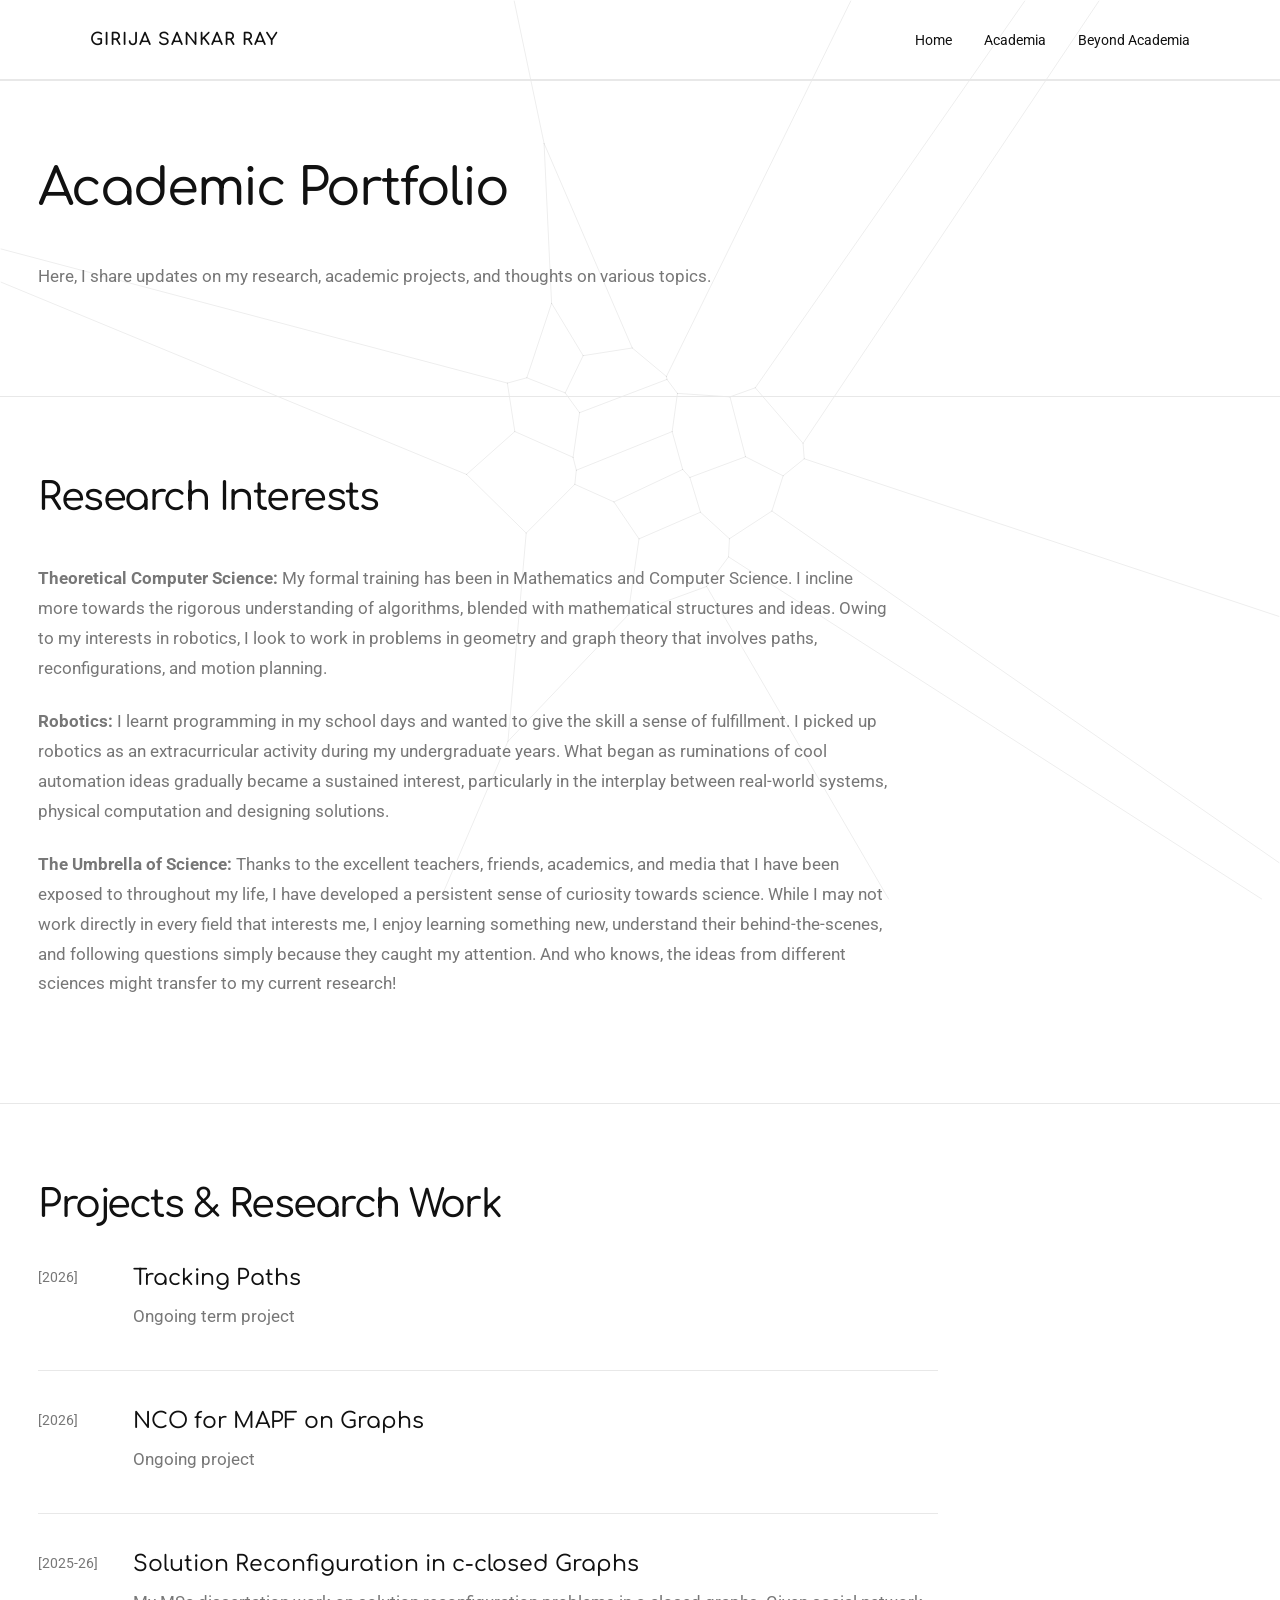
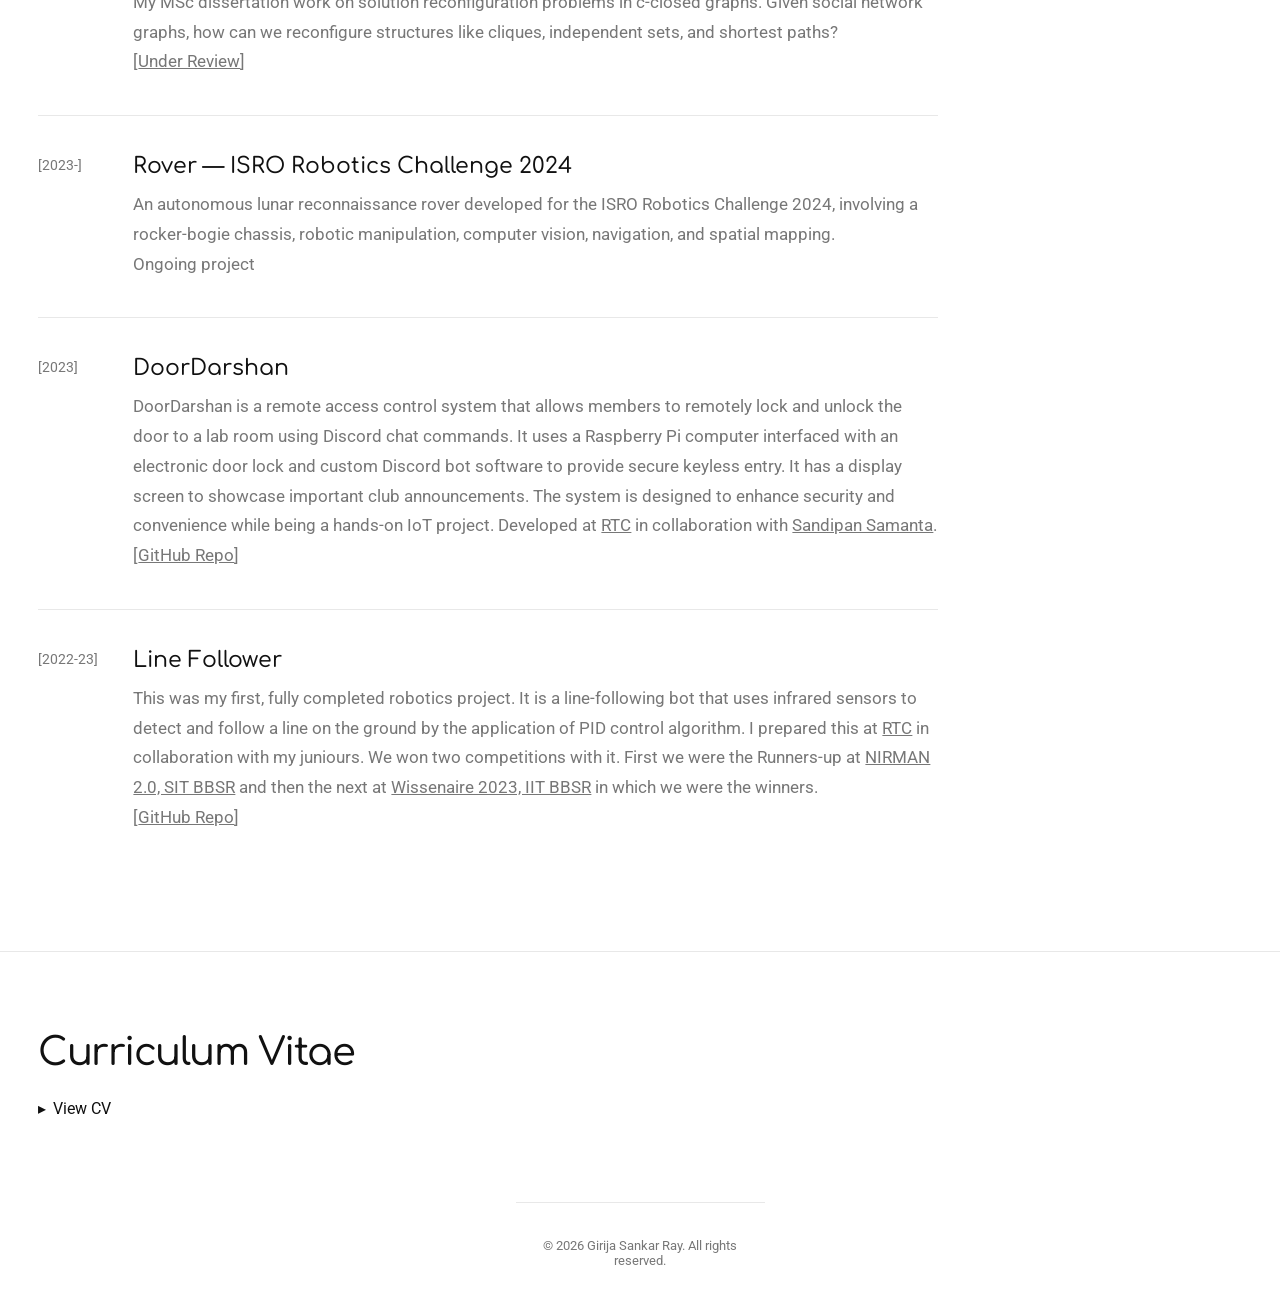
<file: academia.html>
<!DOCTYPE html>
<html lang="en">
<head>
    <meta charset="UTF-8">
    <meta name="viewport" content="width=device-width, initial-scale=1.0">
    <title>Academia — Girija Sankar Ray</title>
    <script>
        document.documentElement.classList.add("js", "no-intro");
    </script>
    <canvas id="backgroundCanvas" aria-hidden="true"></canvas>
    <link rel="preconnect" href="https://fonts.googleapis.com">
    <link rel="preconnect" href="https://fonts.gstatic.com" crossorigin>
    <link href="https://fonts.googleapis.com/css2?family=Comfortaa:wght@400;500;600;700&family=Roboto:wght@400;500;700&display=swap" rel="stylesheet">
    <link rel="stylesheet" href="style.css">
</head>
<body>
    <div id="website">
        <nav>
            <a class="logo" href="index.html" data-intro="replay">
                GIRIJA SANKAR RAY
            </a>
            <div class="nav-links">
                <a href="index.html" data-intro="skip">Home</a>
                <a>Academia</a>
                <a href="beyond_academia.html">Beyond Academia</a>
            </div>
        </nav>
        <main>
            <section class="content about-section">
                <h2>Academic Portfolio</h2>
                <div class="about-text">
                    <p>
                        Here, I share updates on my research, academic projects, and thoughts on various topics.
                    </p>
                </div>
            </section>

            <section class="content interests-section section-small-title" id="research-interests">
                <h2>Research Interests</h2>
                <div class="about-text">
                    <p>
                        <strong>Theoretical Computer Science:</strong>
                        My formal training has been in Mathematics and Computer Science. I incline more towards the rigorous understanding of algorithms, blended with mathematical structures and ideas. Owing to my interests in robotics, I look to work in problems in geometry and graph theory that involves paths, reconfigurations, and motion planning.

                    <p>
                        <strong>Robotics:</strong>
                        I learnt programming in my school days and wanted to give the skill a sense of fulfillment. I picked up robotics as an extracurricular activity during my undergraduate years. 
                        What began as ruminations of cool automation ideas gradually became a sustained interest, particularly in the interplay between real-world systems, physical computation and designing solutions.
                    </p>

                    <p>
                        <strong>The Umbrella of Science:</strong>
                        Thanks to the excellent teachers, friends, academics, and media that I have been exposed to throughout my life, I have developed a persistent sense of curiosity towards science. 
                        While I may not work directly in every field that interests me, I enjoy learning something new, understand their behind-the-scenes, and following questions simply because they caught my attention. 
                        And who knows, the ideas from different sciences might transfer to my current research!
                    </p>
                </div>
            </section>

            <section class="content interests-section section-small-title" id="projects">
                <h2>Projects & Research Work</h2>
                <div class="projects-list">
                    <div class="project">
                        <span class="project-year">[2026]</span>
                        <div class="project-details">
                            <h3>Tracking Paths</h3>
                            <p>
                                Ongoing term project
                            </p>
                        </div>
                    </div>

                    <div class="project">
                        <span class="project-year">[2026]</span>
                        <div class="project-details">
                            <h3>NCO for MAPF on Graphs</h3>
                            <p>
                                Ongoing project
                            </p>
                        </div>
                    </div>

                    <div class="project">
                        <span class="project-year">[2025-26]</span>
                        <div class="project-details">
                            <h3>Solution Reconfiguration in c-closed Graphs</h3>
                            <p>
                                My MSc dissertation work on solution reconfiguration problems in c-closed graphs. 
                                Given social network graphs, how can we reconfigure structures like cliques, independent sets, and shortest paths? 
                                <br>
                                [<a>Under Review</a>]
                            </p>
                        </div>
                    </div>

                    <div class="project">
                        <span class="project-year">[2023-]</span>
                        <div class="project-details">
                            <h3>Rover — ISRO Robotics Challenge 2024</h3>
                            <p>
                                An autonomous lunar reconnaissance rover developed for the ISRO Robotics Challenge 2024, involving a rocker-bogie chassis, robotic manipulation, computer vision, navigation, and spatial mapping.
                                <br>
                                Ongoing project
                            </p>
                        </div>
                    </div>

                    <div class="project">
                        <span class="project-year">[2023]</span>
                        <div class="project-details">
                            <h3>DoorDarshan</h3>
                            <p>
                                DoorDarshan is a remote access control system that allows members to remotely lock and unlock the door to a lab room using Discord chat commands.
                                It uses a Raspberry Pi computer interfaced with an electronic door lock and custom Discord bot software to provide secure keyless entry. It has a display screen to showcase important club announcements. 
                                The system is designed to enhance security and convenience while being a hands-on IoT project. 
                                Developed at <a href="https://rtcniser.github.io/">RTC</a> in collaboration with  <a href="https://sandipan04.github.io/webpage/">Sandipan Samanta</a>.

                                <br>
                                [<a href="https://github.com/rtcniser/2023-24_DoorDarshan_CONCLUDED">GitHub Repo</a>]
                            </p>
                        </div>
                    </div>

                    <div class="project">
                        <span class="project-year">[2022-23]</span>
                        <div class="project-details">
                            <h3>Line Follower</h3>
                            <p>
                                This was my first, fully completed robotics project. It is a line-following bot that uses infrared sensors to detect and follow a line on the ground by the application of PID control algorithm.
                                I prepared this at <a href="https://rtcniser.github.io/">RTC</a> in collaboration with my juniours. 
                                We won two competitions with it. 
                                First we were the Runners-up at <a href="https://www.nirmansilicon.tech/">NIRMAN 2.0, SIT BBSR</a> and then the next at <a href="https://www.wissenaire.org/">Wissenaire 2023, IIT BBSR</a> in which we were the winners.
                                
                                <br>
                                [<a href="https://github.com/rtcniser/2022-23_Line_Follower_CONCLUDED">GitHub Repo</a>]
                            </p>
                        </div>
                    </div>
                </div>
            </section>

            <section class="content interests-section section-small-title" id="cv">
                <h2>Curriculum Vitae</h2>
                <details class="cv-dropdown">
                    <summary>View CV</summary>
                    <div class="cv-dropdown-content">
                        <div class="cv-section">
                            <iframe
                                src="https://docs.google.com/document/d/e/2PACX-1vSOzRqZtQ1786v-tIVl4N-MffP04DRNLeabTEtjBisMcMFezT-Qp79ZKiBydrjQfqysUwbfd3BotojJ/pub"
                                title="Curriculum Vitae"
                                frameborder="1">
                            </iframe>
                        </div>
                    </div>
                </details>
            </section>
        </main>

        <div id="footer"></div>
    </div>

    <script src="script.js"></script>
</body>
</html>
</file>
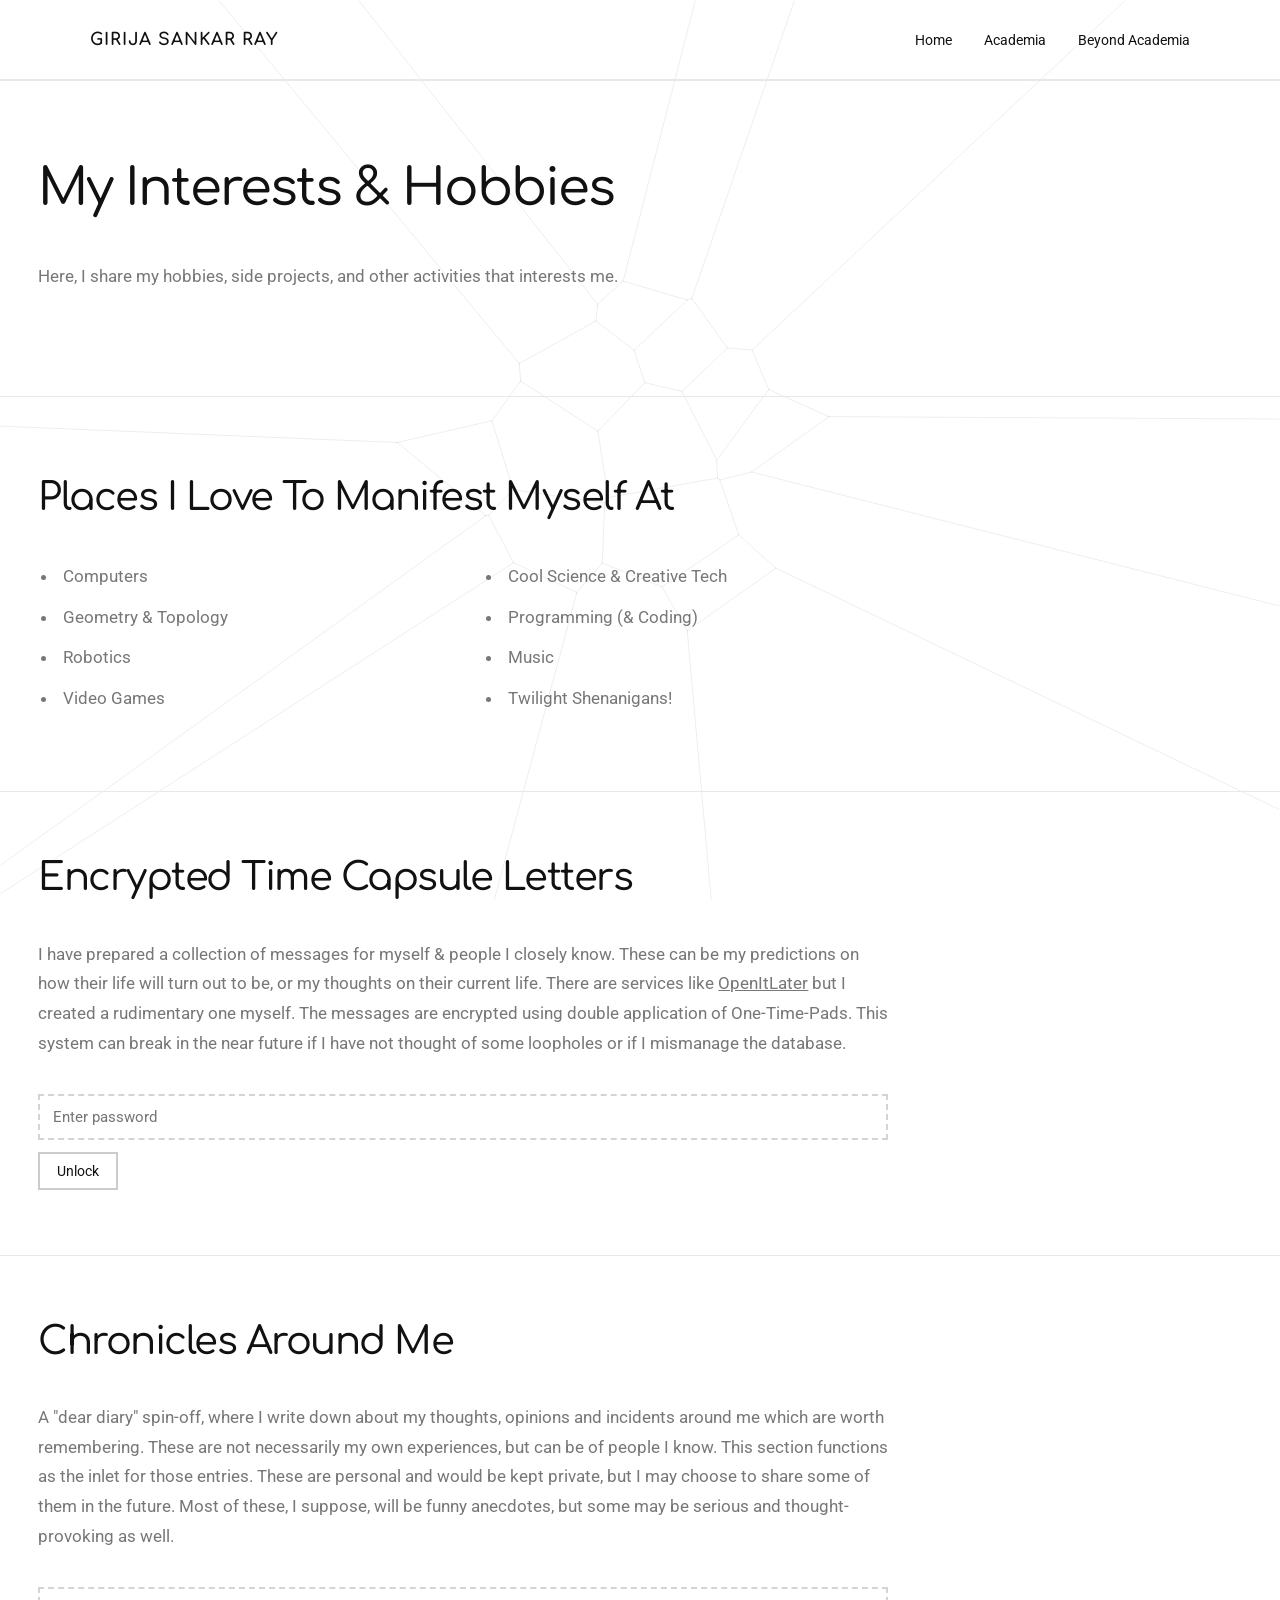
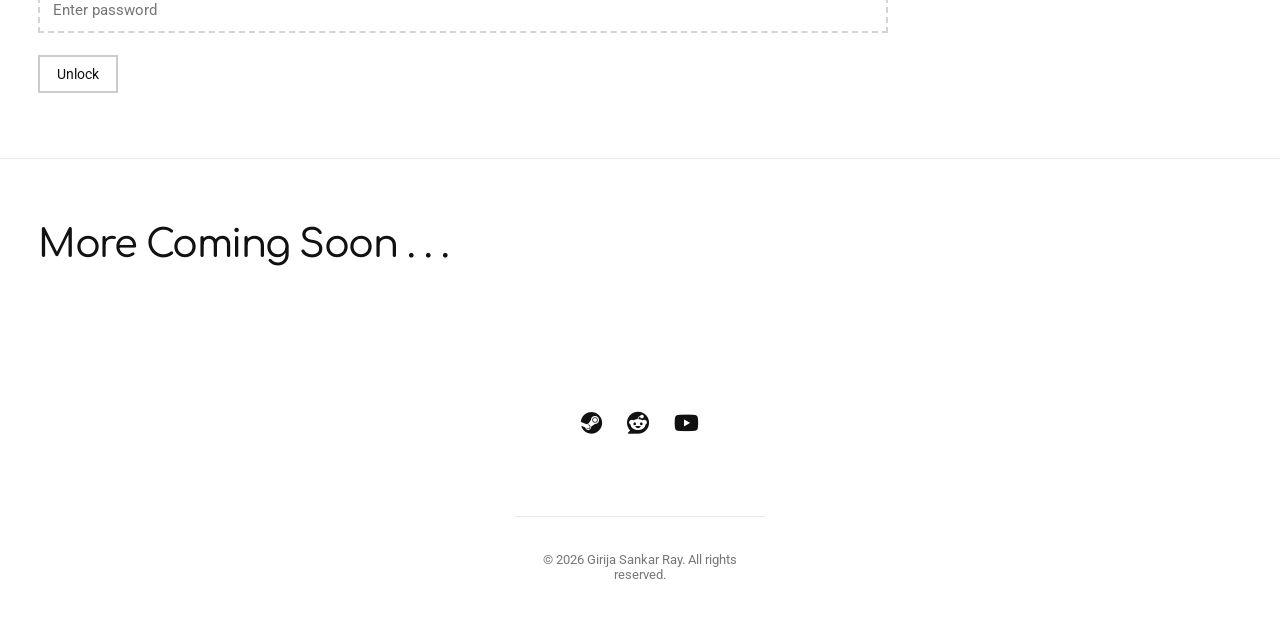
<file: beyond_academia.html>
<!DOCTYPE html>
<html lang="en">
<head>
    <meta charset="UTF-8">
    <meta name="viewport" content="width=device-width, initial-scale=1.0">
    <title>Beyond Academia — Girija Sankar Ray</title>

    <script>
        document.documentElement.classList.add("js", "no-intro");
    </script>

    <link rel="preconnect" href="https://fonts.googleapis.com">
    <link rel="preconnect" href="https://fonts.gstatic.com" crossorigin>
    <link href="https://fonts.googleapis.com/css2?family=Comfortaa:wght@400;500;600;700&family=Roboto:wght@400;500;700&display=swap" rel="stylesheet">
    <link rel="stylesheet" href="style.css">
    <link rel="stylesheet" href="https://cdnjs.cloudflare.com/ajax/libs/font-awesome/6.7.2/css/all.min.css">
</head>

<body>
    <canvas id="backgroundCanvas" aria-hidden="true"></canvas>

    <div id="website">
        <nav>
            <a class="logo" href="index.html" data-intro="replay">
                GIRIJA SANKAR RAY
            </a>
            <div class="nav-links">
                <a href="index.html" data-intro="skip">Home</a>
                <a href="academia.html">Academia</a>
                <a>Beyond Academia</a>
            </div>
        </nav>

        <main>
            <section class="content about-section">
                <h2>My Interests &amp; Hobbies</h2>

                <div class="about-text">
                    <p>
                        Here, I share my hobbies, side projects, and other activities that interests me.
                    </p>
                </div>
            </section>

            <section class="content interests-section section-small-title">
                <h2>Places I Love To Manifest Myself At </h2>

                <ul>
                    <li>Computers</li>
                    <li>Cool Science &amp; Creative Tech</li>
                    <li>Geometry &amp; Topology</li>
                    <li>Programming (&amp; Coding)</li>
                    <li>Robotics</li>
                    <li>Music</li>
                    <li>Video Games</li>
                    <li>Twilight Shenanigans!</li>
                </ul>
            </section>

            <section class="content interests-section section-small-title" id="time-capsule">
                <h2>Encrypted Time Capsule Letters</h2>

                <div class="about-text">
                    <p>
                        I have prepared a collection of messages for myself &amp; people I closely know. These can be my predictions on how their life will turn out to be, or my thoughts on their current life.
                        There are services like <a href="openitlater.com">OpenItLater</a> but I created a rudimentary one myself. The messages are encrypted using double application of One-Time-Pads.
                        This system can break in the near future if I have not thought of some loopholes or if I mismanage the database.
                    </p>

                    <div id="capsule">
                        <div id="capsule-gate">
                            <input type="password" id="capsule-password" placeholder="Enter password" autocomplete="off">
                            <button id="capsule-unlock">Unlock</button>
                            <p id="capsule-gate-status"></p>
                        </div>

                        <div id="capsule-content">
                            <div id="capsule-actions">
                                <button id="capsule-write-button">Write a Letter</button>
                                <button id="capsule-open-button">Open a Letter</button>
                            </div>

                            <div id="capsule-write">
                                <h3>Write a Letter</h3>

                                <textarea id="capsule-message" placeholder="Write your message..."></textarea>
                                <p id="capsule-message-length">Message length (Max 300 characters): 0 / 300</p>

                                <label for="capsule-key-1">Key 1</label>
                                <input type="text" id="capsule-key-1" inputmode="numeric" autocomplete="off">

                                <label for="capsule-key-2">Key 2</label>
                                <input type="text" id="capsule-key-2" inputmode="numeric" autocomplete="off">

                                <button id="capsule-generate-keys">Generate Keys</button>

                                <label for="capsule-name">Name</label>
                                <input type="text" id="capsule-name" autocomplete="off">

                                <label for="capsule-opening-date">Promised Opening Date</label>
                                <input type="date" id="capsule-opening-date">

                                <button id="capsule-encrypt">Encrypt &amp; Store</button>
                                <p id="capsule-write-status"></p>
                            </div>

                            <div id="capsule-open">
                                <h3>Open a Letter</h3>

                                <label for="capsule-search-name">Name</label>
                                <input type="text" id="capsule-search-name" autocomplete="off">

                                <button id="capsule-search">Search</button>

                                <div id="capsule-search-result">
                                    <p>Encrypted message</p>

                                    <textarea id="capsule-ciphertext" readonly></textarea>

                                    <label for="capsule-decrypt-key-1">Key 1</label>
                                    <input type="text" id="capsule-decrypt-key-1" inputmode="numeric" autocomplete="off">

                                    <label for="capsule-decrypt-key-2">Key 2</label>
                                    <input type="text" id="capsule-decrypt-key-2" inputmode="numeric" autocomplete="off">

                                    <button id="capsule-decrypt">Decrypt</button>
                                    <p id="capsule-open-status"></p>
                                    <div id="capsule-message-result"></div>
                                </div>
                            </div>
                        </div>
                    </div>
                </div>
            </section>

            <section class="content interests-section section-small-title" id="chronicles">
                <h2>Chronicles Around Me</h2>

                <div class="about-text">
                    <p>
                        A "dear diary" spin-off, where I write down about my thoughts, opinions and incidents around me which are worth remembering.
                        These are not necessarily my own experiences, but can be of people I know.
                        This section functions as the inlet for those entries. These are personal and would be kept private, but I may choose to share some of them in the future.
                        Most of these, I suppose, will be funny anecdotes, but some may be serious and thought-provoking as well.
                    </p>

                    <div id="chronicle">
                        <div id="chronicle-gate">
                            <input type="password" id="chronicle-password" placeholder="Enter password" autocomplete="off">
                            <button id="chronicle-unlock">Unlock</button>
                            <p id="chronicle-gate-status"></p>
                        </div>

                        <div id="chronicle-content">
                            <h3>Write a Chronicle</h3>

                            <label for="chronicle-date">Date</label>
                            <input type="date" id="chronicle-date">

                            <label for="chronicle-title">Title</label>
                            <input type="text" id="chronicle-title" autocomplete="off">

                            <label for="chronicle-entry">Entry</label>
                            <textarea id="chronicle-entry" placeholder="Write the incident or thought..."></textarea>

                            <button id="chronicle-store">Save Chronicle</button>
                            <p id="chronicle-write-status"></p>
                        </div>
                    </div>
                </div>
            </section>

            <section class="content interests-section section-small-title" id="chronicles">
                <h2>More Coming Soon . . .</h2>
            </section>

            <section class="content social-section">
                <div class="social-links">
                    <a href="https://steamcommunity.com/id/Alpha3125/" aria-label="Steam">
                        <i class="fa-brands fa-steam"></i>
                    </a>
                    <a href="https://www.reddit.com/user/Alpha_3125/" aria-label="Reddit">
                        <i class="fa-brands fa-reddit"></i>
                    </a>
                    <a href="YOUR_YOUTUBE_LINK" aria-label="YouTube">
                        <i class="fa-brands fa-youtube"></i>
                    </a>
                </div>
            </section>
        </main>

        <div id="footer"></div>
    </div>

    <script src="script.js"></script>
    <script src="timecapsule.js"></script>
    <script src="chronicles.js"></script>
</body>
</html>
</file>
<file: style.css>
/* =========================
   GENERAL
   ========================= */
* {
    margin: 0;
    padding: 0;
    box-sizing: border-box;
}
html,
body {
    width: 100%;
    min-height: 100%;
}
:root {
    --background: #ffffff;
    --text: #111111;
    --secondary: #777777;
    --line: #e8e8e8;
    --canvas-bg: #ffffff;
}
body {
    font-family: "Roboto", sans-serif;
    background: var(--background);
    color: var(--text);
    overflow-x: hidden;
}

/* =========================
   SOCIAL LINKS
   ========================= */

.social-section {
    padding-top: 0;
    padding-bottom: 30px;
    border-top: 0;
}

.social-links {
    display: flex;
    align-items: center;
    justify-content: center;
    gap: 25px;
}

.social-links a {
    color: var(--text);
    font-size: 22px;
    text-decoration: none;
    transition: opacity 200ms ease, transform 200ms ease;
}

.social-links a:hover {
    opacity: 0.5;
    transform: translateY(-2px);
}

/* =========================
   INTRO / PAGE REVEAL
   ========================= */
#backgroundCanvas {
    position: fixed;
    inset: 0;
    display: block;
    width: 100vw;
    height: 100vh;
    z-index: 0;
    pointer-events: none;
    opacity: 0;
    transition: opacity 600ms ease;
}
html.intro-transition #backgroundCanvas,
html.intro-complete #backgroundCanvas {
    opacity: 1;
}
#introCanvas {
    position: fixed;
    inset: 0;
    display: block;
    width: 100vw;
    height: 100vh;
    z-index: 1000;
    background: var(--canvas-bg);
    pointer-events: none;
    opacity: 1;
    transition: opacity 700ms ease;
}
#introCanvas.is-fading {
    opacity: 0;
}
#website {
    position: relative;
    z-index: 1;
    opacity: 1;
    transform: translateY(0);
    transition: opacity 600ms ease, transform 600ms ease;
    min-height: 100vh;
    display: flex;
    flex-direction: column;
}
main {
    flex: 1;
}
html.js:not(.intro-complete) #website {
    visibility: hidden;
    opacity: 0;
    transform: translateY(12px);
}
html.intro-active {
    overflow: hidden;
}
@media (prefers-reduced-motion: reduce) {
    #backgroundCanvas,
    #introCanvas,
    #website {
        transition-duration: 1ms;
    }
}
/* =========================
   NAVIGATION
   ========================= */
nav {
    height: 80px;
    display: flex;
    align-items: center;
    justify-content: space-between;
    padding: 0 7%;
    border-bottom: 1px solid var(--line);
    background: transparent;
}
.logo {
    font-family: "Comfortaa", sans-serif;
    font-size: 17px;
    font-weight: 700;
    letter-spacing: 1px;
    color: var(--text);
    text-decoration: none;
}
.nav-links {
    display: flex;
    align-items: center;
    gap: 32px;
}
.nav-links a {
    text-decoration: none;
    color: var(--text);
    font-size: 14px;
    transition: opacity 200ms ease;
}
.nav-links a:hover {
    opacity: 0.55;
}
a {
    color: inherit;
    text-decoration: underline;
}
/* =========================
   HERO
   ========================= */
.hero {
    min-height: 62vh;
    display: flex;
    flex-direction: column;
    justify-content: center;
    align-items: center;
    text-align: center;
    padding: 80px 7%;
}
.hero h1 {
    font-family: "Comfortaa", sans-serif;
    font-size: clamp(60px, 9vw, 110px);
    font-weight: 500;
    letter-spacing: -5px;
    line-height: 1;
}
.hero p {
    color: var(--secondary);
}
.hero p:first-of-type {
    margin-bottom: 22px;
    font-size: 17px;
}
.hero p:last-of-type {
    margin-top: 24px;
    font-size: 17px;
}
/* =========================
   CONTENT
   ========================= */
.content {
    max-width: 1350px;
    margin: 0 auto;
    padding: 80px 3%;
}
.content h2 {
    font-family: "Comfortaa", sans-serif;
    font-size: clamp(34px, 4vw, 52px);
    font-weight: 500;
    letter-spacing: -2px;
    line-height: 1.1;
}
.section-small-title h2 {
    font-size: clamp(28px, 3vw, 40px);
    letter-spacing: -1.5px;
}
.about-section {
    border-top: 1px solid var(--line);
}
.about-text {
    max-width: 900px;
    margin-top: 45px;
}
.about-text p {
    max-width: 850px;
    margin-bottom: 24px;
    color: var(--secondary);
    font-size: 17px;
    line-height: 1.75;
}
.interests-section {
    border-top: 1px solid var(--line);
}
.interests-section ul {
    display: grid;
    grid-template-columns: repeat(2, minmax(0, 1fr));
    gap: 15px 60px;
    max-width: 850px;
    margin-top: 45px;
    padding-left: 20px;
    color: var(--secondary);
    font-size: 17px;
    line-height: 1.5;
}
.interests-section li {
    padding-left: 5px;
}
.cv-section {
    width: min(1200px, 100%);
    margin-top: 40px;
    overflow-x: auto;
}
.cv-section iframe {
    display: block;
    width: 100%;
    min-width: 850px;
    height: 1100px;
    border: 0;
}

/* =========================
   PROJECTS
   ========================= */

.projects-list {
    max-width: 900px;
    margin-top: 40px;
}

.project {
    display: grid;
    grid-template-columns: 75px 1fr;
    gap: 20px;
    padding: 0 0 38px;
    margin-bottom: 38px;
    border-bottom: 1px solid var(--line);
}

.project:last-child {
    margin-bottom: 0;
    border-bottom: 0;
}

.project-year {
    padding-top: 3px;
    color: var(--secondary);
    font-family: "Roboto", sans-serif;
    font-size: 14px;
}

.project-details h3 {
    margin-bottom: 12px;
    font-family: "Comfortaa", sans-serif;
    font-size: 22px;
    font-weight: 500;
}

.project-details p {
    max-width: 850px;
    margin: 0;
    color: var(--secondary);
    font-family: "Roboto", sans-serif;
    font-size: 17px;
    line-height: 1.75;
}

@media (max-width: 700px) {
    .project {
        grid-template-columns: 1fr;
        gap: 7px;
    }

    .project-year {
        padding-top: 0;
    }
}

/* =========================
   FOOTER
   ========================= */
#footer {
    max-width: 1150px;
    margin: 0 auto;
}
footer {
    padding: 35px 7%;
    border-top: 1px solid var(--line);
    text-align: center;
    color: var(--secondary);
    font-size: 13px;
}
/* =========================
   MOBILE
   ========================= */
@media (max-width: 700px) {
    nav {
        height: auto;
        padding: 24px 6%;
        flex-direction: column;
        gap: 18px;
    }
    .nav-links {
        gap: 20px;
        flex-wrap: wrap;
        justify-content: center;
    }
    .hero {
        min-height: 60vh;
        padding: 70px 6%;
    }
    .hero h1 {
        letter-spacing: -3px;
    }
    .content {
        padding: 70px 6%;
    }
    .about-text {
        margin-top: 30px;
    }
    .interests-section ul {
        grid-template-columns: 1fr;
        gap: 12px;
        margin-top: 30px;
    }
    footer {
        padding: 30px 6%;
    }
}
/* =========================
   CV DROPDOWN
   ========================= */
.cv-dropdown {
    margin-top: 22px;
}
.cv-dropdown summary {
    cursor: pointer;
    font-family: "Roboto", sans-serif;
    font-size: 16px;
    line-height: 1.65;
    color: var(--text);
    list-style: none;
    display: inline-block;
    transition: opacity 0.2s ease;
}
.cv-dropdown summary::-webkit-details-marker {
    display: none;
}
.cv-dropdown summary::before {
    content: "▸";
    display: inline-block;
    margin-right: 7px;
    transition: transform 0.25s ease;
}
.cv-dropdown[open] summary::before {
    transform: rotate(90deg);
}
.cv-dropdown summary:hover {
    opacity: 0.65;
}
.cv-dropdown-content {
    display: grid;
    grid-template-rows: 0fr;
    opacity: 0;
    transform: translateY(-10px);
    transition: grid-template-rows 0.45s ease, opacity 0.3s ease, transform 0.45s ease;
}
.cv-dropdown[open] .cv-dropdown-content {
    grid-template-rows: 1fr;
    opacity: 1;
    transform: translateY(0);
}
.cv-dropdown-content > .cv-section {
    min-height: 0;
    overflow: hidden;
    margin-top: 18px;
}
.cv-section iframe {
    display: block;
    width: 100%;
    height: 850px;
    border: 1px solid #ccc;
}
/* =========================
   TIME CAPSULE
   ========================= */
#time-capsule {
    padding-top: 65px;
    padding-bottom: 65px;
}
#time-capsule h2,
#chronicles h2,
#cv h2 {
    font-size: clamp(28px, 3vw, 40px);
    letter-spacing: -1.5px;
}
#time-capsule .about-text {
    max-width: 900px;
    margin-top: 40px;
}
#time-capsule .about-text p {
    max-width: 850px;
    margin-bottom: 24px;
    color: var(--secondary);
    font-family: "Roboto", sans-serif;
    font-size: 17px;
    line-height: 1.75;
}
#capsule {
    max-width: 850px;
    margin-top: 35px;
}
#capsule input,
#capsule textarea {
    width: 100%;
    box-sizing: border-box;
    border: 2px dashed #d4d4d4;
    border-radius: 0;
    background: transparent;
    color: var(--text);
    font-family: "Roboto", sans-serif;
    font-size: 15px;
    outline: none;
}
#capsule input:focus,
#capsule textarea:focus {
    border-color: #999;
}
#capsule input {
    height: 46px;
    padding: 0 13px;
}
#capsule textarea {
    padding: 13px;
}
#capsule-message {
    height: 160px;
    resize: none;
}
#capsule-key-1,
#capsule-key-2 {
    height: 75px;
    resize: none;
}
#capsule-ciphertext {
    height: 110px;
    resize: none;
}
#capsule label {
    display: block;
    margin-top: 20px;
    margin-bottom: 7px;
    font-family: "Roboto", sans-serif;
    font-size: 14px;
}
#capsule-message-length {
    margin: 7px 0 0;
    font-family: "Roboto", sans-serif;
    font-size: 13px;
}
#capsule button {
    margin-top: 12px;
    padding: 9px 17px;
    border: 2px solid #ccc;
    border-radius: 0;
    background: transparent;
    color: var(--text);
    font-family: "Roboto", sans-serif;
    font-size: 14px;
    cursor: pointer;
    transition: border-color 0.2s ease;
}
#capsule button:hover {
    border-color: #888;
}
#capsule-actions {
    display: flex;
    gap: 10px;
    margin-bottom: 28px;
}
#capsule-actions button {
    margin-top: 0;
}
#capsule-write h3,
#capsule-open h3,
#chronicle h3 {
    margin: 0 0 22px;
    font-family: "Comfortaa", sans-serif;
    font-size: 22px;
    font-weight: 500;
}
#capsule-generate-keys {
    margin-top: 12px;
}
#capsule-encrypt {
    margin-top: 22px;
}
#capsule-search-result {
    margin-top: 28px;
}
#capsule-message-result {
    margin-top: 20px;
    font-family: "Roboto", sans-serif;
    font-size: 15px;
    line-height: 1.65;
}
#capsule-gate-status,
#capsule-write-status,
#capsule-open-status {
    margin-top: 8px;
    font-family: "Roboto", sans-serif;
    font-size: 13px;
}
#capsule-gate-status:empty,
#capsule-write-status:empty,
#capsule-open-status:empty {
    display: none;
}
@media (max-width: 700px) {
    #capsule {
        max-width: 100%;
    }
    #capsule-actions {
        flex-direction: column;
        align-items: flex-start;
    }
    #capsule-actions button {
        width: auto;
    }
}
/* =========================
   CHRONICLES
   ========================= */
#chronicles {
    padding-top: 65px;
    padding-bottom: 65px;
}
#chronicles .about-text {
    max-width: 900px;
    margin-top: 40px;
}
#chronicles .about-text p {
    max-width: 850px;
    margin-bottom: 24px;
    color: var(--secondary);
    font-family: "Roboto", sans-serif;
    font-size: 17px;
    line-height: 1.75;
}
#chronicle {
    max-width: 850px;
    margin-top: 35px;
}
#chronicle input,
#chronicle textarea {
    width: 100%;
    box-sizing: border-box;
    border: 2px dashed #d4d4d4;
    border-radius: 0;
    background: transparent;
    color: var(--text);
    font-family: "Roboto", sans-serif;
    font-size: 15px;
    outline: none;
}
#chronicle input:focus,
#chronicle textarea:focus {
    border-color: #999;
}
#chronicle input {
    height: 46px;
    padding: 0 13px;
}
#chronicle textarea {
    height: 220px;
    padding: 13px;
    resize: none;
}
#chronicle label {
    display: block;
    margin-top: 20px;
    margin-bottom: 7px;
    font-family: "Roboto", sans-serif;
    font-size: 14px;
}
#chronicle button {
    margin-top: 22px;
    padding: 9px 17px;
    border: 2px solid #ccc;
    border-radius: 0;
    background: transparent;
    color: var(--text);
    font-family: "Roboto", sans-serif;
    font-size: 14px;
    cursor: pointer;
    transition: border-color 0.2s ease;
}
#chronicle button:hover {
    border-color: #888;
}
#chronicle-gate-status,
#chronicle-write-status {
    margin-top: 8px;
    font-family: "Roboto", sans-serif;
    font-size: 13px;
}
#chronicle-gate-status:empty,
#chronicle-write-status:empty {
    display: none;
}
@media (max-width: 700px) {
    #chronicle {
        max-width: 100%;
    }
}
</file>
